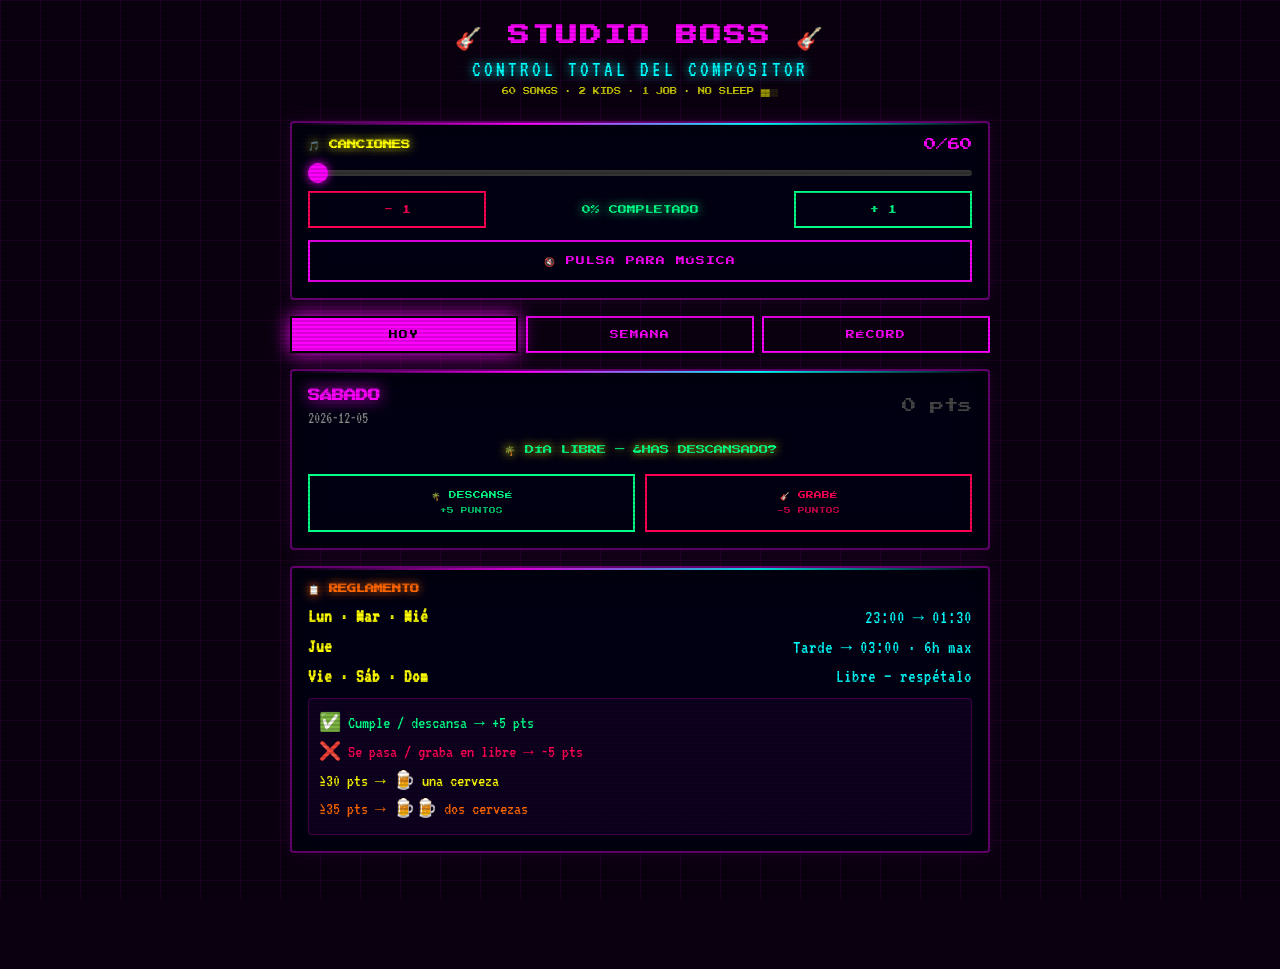
<file: index.html>
<!DOCTYPE html>
<html lang="es">
<head>
  <meta charset="UTF-8" />
  <meta name="viewport" content="width=device-width, initial-scale=1.0" />
  <title>🎸 Studio Boss</title>
  <link rel="preconnect" href="https://fonts.googleapis.com" />
  <link rel="preconnect" href="https://fonts.gstatic.com" crossorigin />
  <link href="https://fonts.googleapis.com/css2?family=Press+Start+2P&family=VT323&display=swap" rel="stylesheet" />
  <link rel="stylesheet" href="css/styles.css" />
  <script src="js/app.js" defer></script>
</head>
<body>
  <main class="app-shell">
    <header class="hero">
      <h1>🎸 Studio Boss 🎸</h1>
      <p class="hero-subtitle">Control total del compositor</p>
      <p class="hero-meta">60 songs · 2 kids · 1 job · no sleep ▓▓░░</p>
    </header>

    <section class="panel songs-panel" aria-labelledby="songs-title">
      <div class="panel-heading">
        <h2 id="songs-title">🎵 Canciones</h2>
        <span id="songsLabel" class="counter neon">0/60</span>
      </div>

      <label class="sr-only" for="songsRange">Número de canciones grabadas</label>
      <input id="songsRange" type="range" min="0" max="60" value="0" />

      <div class="songs-controls">
        <button id="minusSong" class="btn btn-danger" type="button">- 1</button>
        <span id="songsPct" class="progress-text">0% completado</span>
        <button id="plusSong" class="btn btn-success" type="button">+ 1</button>
      </div>

      <button id="musicBtn" class="music-btn" type="button">🔇 Pulsa para música</button>
    </section>

    <nav class="tabs" aria-label="Secciones de Studio Boss">
      <button class="tab-btn active" type="button" data-tab="hoy">Hoy</button>
      <button class="tab-btn" type="button" data-tab="semana">Semana</button>
      <button class="tab-btn" type="button" data-tab="historial">Récord</button>
    </nav>

    <section id="tab-hoy" class="tab-panel active" aria-live="polite"></section>
    <section id="tab-semana" class="tab-panel" aria-live="polite"></section>
    <section id="tab-historial" class="tab-panel" aria-live="polite"></section>

    <aside class="panel rules-panel" aria-labelledby="rules-title">
      <h2 id="rules-title">📋 Reglamento</h2>
      <ul class="rules-list">
        <li><strong>Lun · Mar · Mié</strong><span>23:00 → 01:30</span></li>
        <li><strong>Jue</strong><span>Tarde → 03:00 · 6h max</span></li>
        <li><strong>Vie · Sáb · Dom</strong><span>Libre — respétalo</span></li>
      </ul>
      <div class="score-rules">
        <p class="positive">✅ Cumple / descansa → +5 pts</p>
        <p class="negative">❌ Se pasa / graba en libre → -5 pts</p>
        <p class="reward">≥30 pts → 🍺 una cerveza</p>
        <p class="reward-strong">≥35 pts → 🍺🍺 dos cervezas</p>
      </div>
    </aside>
  </main>
</body>
</html>
</file>
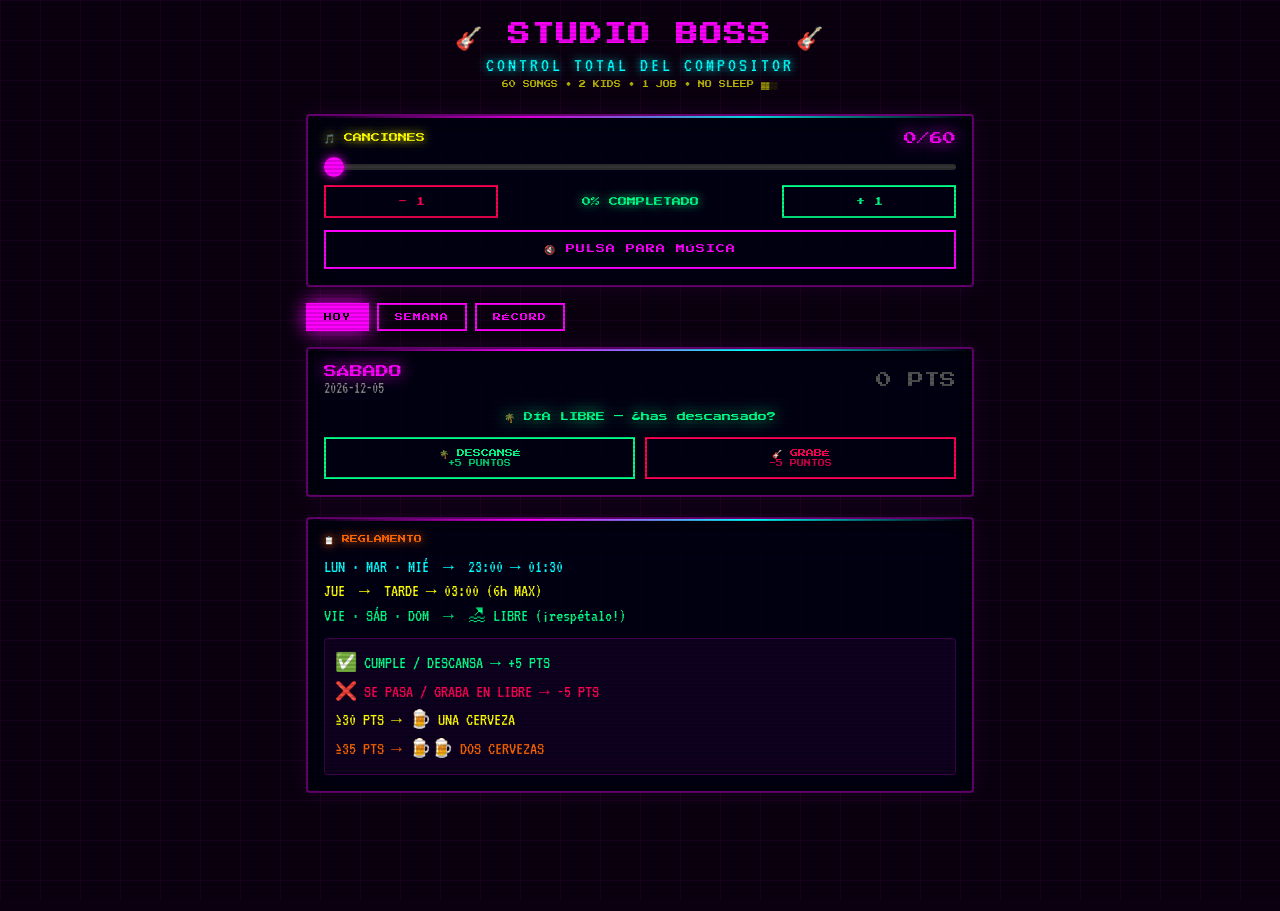
<file: studio-boss-3.html>
<!DOCTYPE html>
<html lang="es">
<head>
<meta charset="UTF-8">
<meta name="viewport" content="width=device-width, initial-scale=1.0">
<title>🎸 STUDIO BOSS</title>
<link href="https://fonts.googleapis.com/css2?family=Press+Start+2P&family=VT323&display=swap" rel="stylesheet">
<style>
  * { box-sizing: border-box; margin: 0; padding: 0; }

  body {
    min-height: 100vh;
    background: #0a0010;
    font-family: 'Courier New', monospace;
    color: #fff;
    overflow-x: hidden;
  }

  /* Grid background */
  body::before {
    content: '';
    position: fixed;
    top: 0; left: 0; right: 0; bottom: 0;
    background-image:
      linear-gradient(rgba(255,0,255,0.07) 1px, transparent 1px),
      linear-gradient(90deg, rgba(255,0,255,0.07) 1px, transparent 1px);
    background-size: 40px 40px;
    animation: gridMove 8s linear infinite;
    pointer-events: none;
    z-index: 0;
  }

  /* Scanlines */
  body::after {
    content: '';
    position: fixed;
    top: 0; left: 0; right: 0; bottom: 0;
    background: repeating-linear-gradient(0deg, transparent, transparent 2px, rgba(0,0,0,0.15) 2px, rgba(0,0,0,0.15) 4px);
    pointer-events: none;
    z-index: 9999;
  }

  @keyframes gridMove {
    0% { transform: perspective(500px) rotateX(20deg) translateY(0); }
    100% { transform: perspective(500px) rotateX(20deg) translateY(40px); }
  }
  @keyframes neonPulse {
    0%,100% { opacity:1; text-shadow: 0 0 10px currentColor, 0 0 20px currentColor, 0 0 40px currentColor; }
    50% { opacity:0.8; text-shadow: 0 0 5px currentColor, 0 0 10px currentColor; }
  }
  @keyframes blink { 0%,49%{opacity:1} 50%,100%{opacity:0} }
  @keyframes float { 0%,100%{transform:translateY(0)} 50%{transform:translateY(-8px)} }
  @keyframes rainbow {
    0%{color:#ff00ff} 16%{color:#ff6600} 33%{color:#ffff00}
    50%{color:#00ff88} 66%{color:#00ffff} 83%{color:#ff0055} 100%{color:#ff00ff}
  }

  .neon { animation: neonPulse 2s ease-in-out infinite; }
  .float { animation: float 3s ease-in-out infinite; }
  .blink { animation: blink 1s step-end infinite; }

  .wrap {
    position: relative;
    z-index: 1;
    max-width: 700px;
    margin: 0 auto;
    padding: 20px 16px 100px;
  }

  /* HEADER */
  .header { text-align: center; margin-bottom: 24px; }
  .header h1 {
    font-family: 'Press Start 2P', monospace;
    font-size: clamp(14px, 4vw, 22px);
    color: #ff00ff;
    line-height: 1.4;
    letter-spacing: 2px;
    animation: neonPulse 2s ease-in-out infinite;
  }
  .header .sub {
    font-family: 'VT323', monospace;
    font-size: 20px;
    color: #00ffff;
    margin-top: 4px;
    text-shadow: 0 0 10px #00ffff;
    letter-spacing: 3px;
  }
  .header .tiny {
    font-family: 'Press Start 2P', monospace;
    font-size: 7px;
    color: #ffff00;
    margin-top: 6px;
    opacity: 0.7;
  }

  /* PANEL */
  .panel {
    background: rgba(0,0,20,0.85);
    border: 2px solid rgba(255,0,255,0.4);
    border-radius: 4px;
    padding: 16px;
    box-shadow: 0 0 20px rgba(255,0,255,0.1), inset 0 0 30px rgba(0,0,0,0.5);
    position: relative;
    margin-bottom: 16px;
  }
  .panel::before {
    content: '';
    position: absolute;
    top: 0; left: 0; right: 0; height: 2px;
    background: linear-gradient(90deg, transparent, #ff00ff, #00ffff, transparent);
  }

  /* BUTTONS */
  .btn {
    border: 2px solid;
    padding: 10px 18px;
    cursor: pointer;
    font-family: 'Press Start 2P', monospace;
    font-size: 9px;
    transition: all 0.2s;
    text-transform: uppercase;
    background: transparent;
  }
  .btn:hover { transform: scale(1.05); }

  .tab-btn {
    background: transparent;
    border: 2px solid #ff00ff;
    color: #ff00ff;
    padding: 8px 16px;
    cursor: pointer;
    font-family: 'Press Start 2P', monospace;
    font-size: 8px;
    text-transform: uppercase;
    transition: all 0.2s;
    letter-spacing: 1px;
  }
  .tab-btn:hover, .tab-btn.active {
    background: #ff00ff;
    color: #000;
    box-shadow: 0 0 20px #ff00ff;
  }

  /* RANGE */
  input[type=range] {
    -webkit-appearance: none;
    width: 100%;
    height: 6px;
    border-radius: 3px;
    outline: none;
    cursor: pointer;
  }
  input[type=range]::-webkit-slider-thumb {
    -webkit-appearance: none;
    width: 20px; height: 20px;
    background: #ff00ff;
    border-radius: 50%;
    box-shadow: 0 0 10px #ff00ff;
    cursor: pointer;
  }

  textarea {
    background: rgba(0,255,255,0.05);
    border: 1px solid rgba(0,255,255,0.3);
    color: #00ffff;
    font-family: 'VT323', monospace;
    font-size: 16px;
    padding: 8px;
    width: 100%;
    resize: vertical;
    outline: none;
  }

  .day-card {
    border: 1px solid;
    padding: 12px;
    border-radius: 4px;
    transition: all 0.2s;
    position: relative;
    margin-bottom: 8px;
  }

  /* MUSIC BUTTON - always visible */
  #musicBtn {
    display: block;
    width: 100%;
    margin-top: 12px;
    padding: 12px;
    font-family: 'Press Start 2P', monospace;
    font-size: 9px;
    cursor: pointer;
    border: 2px solid #ff00ff;
    background: transparent;
    color: #ff00ff;
    transition: all 0.2s;
    letter-spacing: 1px;
  }
  #musicBtn.on {
    background: #ff00ff;
    color: #000;
    box-shadow: 0 0 20px #ff00ff;
  }

  ::-webkit-scrollbar { width: 6px; }
  ::-webkit-scrollbar-track { background: #0a0010; }
  ::-webkit-scrollbar-thumb { background: #ff00ff; border-radius: 3px; }
</style>
</head>
<body>
<div class="wrap">

  <!-- HEADER -->
  <div class="header">
    <h1>🎸 STUDIO BOSS 🎸</h1>
    <div class="sub">CONTROL TOTAL DEL COMPOSITOR</div>
    <div class="tiny">60 SONGS • 2 KIDS • 1 JOB • NO SLEEP ▓▓░░</div>
  </div>

  <!-- CANCIONES -->
  <div class="panel" id="songsPanel">
    <div style="display:flex;justify-content:space-between;align-items:center;margin-bottom:12px">
      <span style="font-family:'Press Start 2P',monospace;font-size:9px;color:#ffff00;text-shadow:0 0 10px #ffff00">🎵 CANCIONES</span>
      <span id="songsLabel" style="font-family:'Press Start 2P',monospace;font-size:13px;color:#ff00ff;text-shadow:0 0 15px #ff00ff" class="neon">0/60</span>
    </div>
    <input type="range" id="songsRange" min="0" max="60" value="0">
    <div style="display:flex;gap:8px;margin-top:10px">
      <button class="btn" style="border-color:#ff0055;color:#ff0055;flex:1" onclick="changeSongs(-1)">- 1</button>
      <div id="songsPct" style="flex:2;text-align:center;font-family:'Press Start 2P',monospace;font-size:9px;color:#00ff88;display:flex;align-items:center;justify-content:center;text-shadow:0 0 10px #00ff88">0% COMPLETADO</div>
      <button class="btn" style="border-color:#00ff88;color:#00ff88;flex:1" onclick="changeSongs(1)">+ 1</button>
    </div>
    <button id="musicBtn" onclick="toggleMusic()">🔇 PULSA PARA MÚSICA</button>
  </div>

  <!-- TABS -->
  <div style="display:flex;gap:8px;margin-bottom:16px;flex-wrap:wrap">
    <button class="tab-btn active" onclick="showTab('hoy',this)">HOY</button>
    <button class="tab-btn" onclick="showTab('semana',this)">SEMANA</button>
    <button class="tab-btn" onclick="showTab('historial',this)">RÉCORD</button>
  </div>

  <!-- TAB HOY -->
  <div id="tab-hoy"></div>

  <!-- TAB SEMANA -->
  <div id="tab-semana" style="display:none"></div>

  <!-- TAB HISTORIAL -->
  <div id="tab-historial" style="display:none"></div>

  <!-- REGLAS -->
  <div class="panel" style="margin-top:20px">
    <div style="font-family:'Press Start 2P',monospace;font-size:8px;color:#ff6600;margin-bottom:12px;text-shadow:0 0 10px #ff6600">📋 REGLAMENTO</div>
    <div style="font-family:'VT323',monospace;font-size:18px;color:#00ffff;margin-bottom:4px">LUN · MAR · MIÉ &nbsp;→&nbsp; 23:00 → 01:30</div>
    <div style="font-family:'VT323',monospace;font-size:18px;color:#ffff00;margin-bottom:4px">JUE &nbsp;→&nbsp; TARDE → 03:00 (6h MAX)</div>
    <div style="font-family:'VT323',monospace;font-size:18px;color:#00ff88;margin-bottom:12px">VIE · SÁB · DOM &nbsp;→&nbsp; 🏖 LIBRE (¡respétalo!)</div>
    <div style="background:rgba(255,0,255,0.05);border:1px solid rgba(255,0,255,0.2);border-radius:4px;padding:10px;font-family:'VT323',monospace;font-size:18px;line-height:1.6">
      <span style="color:#00ff88">✅ CUMPLE / DESCANSA → +5 PTS</span><br>
      <span style="color:#ff0055">❌ SE PASA / GRABA EN LIBRE → -5 PTS</span><br>
      <span style="color:#ffff00">≥30 PTS → 🍺 UNA CERVEZA</span><br>
      <span style="color:#ff6600">≥35 PTS → 🍺🍺 DOS CERVEZAS</span>
    </div>
  </div>

</div>

<script>
// ─── DATA ────────────────────────────────────────────────────────────────────
const SCHEDULE = {
  1:{allowed:true,label:'LUN',time:'23:00 → 01:30'},
  2:{allowed:true,label:'MAR',time:'23:00 → 01:30'},
  3:{allowed:true,label:'MIÉ',time:'23:00 → 01:30'},
  4:{allowed:true,label:'JUE',time:'TARDE → 03:00'},
  5:{allowed:false,label:'VIE'},
  6:{allowed:false,label:'SÁB'},
  0:{allowed:false,label:'DOM'},
};

function loadData() {
  try { return JSON.parse(localStorage.getItem('sboss')||'{"days":{},"songs":0}'); }
  catch { return {days:{},songs:0}; }
}
function saveData() {
  try { localStorage.setItem('sboss', JSON.stringify(data)); } catch{}
}

let data = loadData();

function getTodayKey() { return new Date().toISOString().split('T')[0]; }
function getWeekKey(d) {
  const dt = new Date(d);
  dt.setHours(0,0,0,0);
  dt.setDate(dt.getDate() - dt.getDay() + 1);
  return dt.toISOString().split('T')[0];
}
function getWeekDays(wk) {
  const s = new Date(wk);
  return Array.from({length:7},(_,i)=>{const d=new Date(s);d.setDate(s.getDate()+i);return d.toISOString().split('T')[0];});
}

// ─── SONGS ───────────────────────────────────────────────────────────────────
function changeSongs(delta) {
  data.songs = Math.max(0, Math.min(60, (data.songs||0) + delta));
  saveData(); updateSongsUI();
}
document.getElementById('songsRange').addEventListener('input', function() {
  data.songs = parseInt(this.value);
  saveData(); updateSongsUI();
});
function updateSongsUI() {
  const s = data.songs || 0;
  const pct = Math.round(s/60*100);
  document.getElementById('songsLabel').textContent = s+'/60';
  document.getElementById('songsPct').textContent = pct+'% COMPLETADO';
  document.getElementById('songsRange').value = s;
  document.getElementById('songsRange').style.background =
    `linear-gradient(90deg, #ff00ff ${pct}%, #333 ${pct}%)`;
}
updateSongsUI();

// ─── MUSIC ───────────────────────────────────────────────────────────────────
let audio = null;
let musicOn = false;
const AUDIO_SRC = "[data-uri]";

// Synth fallback
function playSynth() {
  const ctx = new (window.AudioContext || window.webkitAudioContext)();
  const notes = [
    [523,0.12],[659,0.12],[784,0.12],[1047,0.20],[0,0.08],
    [784,0.10],[880,0.10],[1047,0.25],[0,0.10],
    [659,0.10],[784,0.10],[880,0.10],[784,0.35],[0,0.15],
    [523,0.10],[587,0.10],[659,0.10],[784,0.10],[880,0.20],[0,0.10],
    [698,0.10],[784,0.10],[880,0.10],[1047,0.40],[0,0.20],
  ];
  let stopped = false; let tid = null;
  function loop() {
    if (stopped) return;
    let t = ctx.currentTime;
    notes.forEach(([f,d]) => {
      if (f > 0) {
        const osc = ctx.createOscillator();
        const g = ctx.createGain();
        osc.type = 'square'; osc.frequency.value = f;
        g.gain.setValueAtTime(0.08, t);
        g.gain.exponentialRampToValueAtTime(0.001, t+d-0.02);
        osc.connect(g); g.connect(ctx.destination);
        osc.start(t); osc.stop(t+d);
      }
      t += d;
    });
    const total = notes.reduce((a,[,d])=>a+d,0);
    tid = setTimeout(()=>{ if(!stopped) loop(); }, total*1000+200);
  }
  return { start(){ ctx.resume(); loop(); }, stop(){ stopped=true; clearTimeout(tid); try{ctx.suspend();}catch{} } };
}
let synth = null;

function toggleMusic() {
  const btn = document.getElementById('musicBtn');
  if (!musicOn) {
    btn.textContent = '⏳ CARGANDO...';
    if (!audio) {
      audio = new Audio(AUDIO_SRC);
      audio.loop = true;
    }
    const playPromise = audio.play();
    if (playPromise !== undefined) {
      playPromise.then(() => {
        musicOn = true;
        btn.textContent = '🔊 MÚSICA ON';
        btn.classList.add('on');
      }).catch(() => {
        // MP3 failed, use synth
        audio = null;
        synth = playSynth();
        synth.start();
        musicOn = true;
        btn.textContent = '🔊 MÚSICA ON (8bit)';
        btn.classList.add('on');
      });
    }
  } else {
    if (audio) { audio.pause(); audio.currentTime = 0; }
    if (synth) { synth.stop(); synth = null; }
    musicOn = false;
    btn.textContent = '🔇 MÚSICA OFF';
    btn.classList.remove('on');
  }
}

// ─── TABS ─────────────────────────────────────────────────────────────────────
let currentWeekKey = getWeekKey(new Date());

function showTab(name, btn) {
  ['hoy','semana','historial'].forEach(t => {
    document.getElementById('tab-'+t).style.display = 'none';
  });
  document.querySelectorAll('.tab-btn').forEach(b => b.classList.remove('active'));
  document.getElementById('tab-'+name).style.display = 'block';
  btn.classList.add('active');
  if (name==='hoy') renderHoy();
  if (name==='semana') renderSemana();
  if (name==='historial') renderHistorial();
}

// ─── HOY ─────────────────────────────────────────────────────────────────────
function renderHoy() {
  const el = document.getElementById('tab-hoy');
  const today = getTodayKey();
  const todayDow = new Date(today).getDay();
  const yd = new Date(today); yd.setDate(yd.getDate()-1);
  const yesterday = yd.toISOString().split('T')[0];
  const yesterdayDow = yd.getDay();
  let html = '';
  if (SCHEDULE[yesterdayDow] && SCHEDULE[yesterdayDow].allowed) {
    html += renderDayPanel(yesterday, yesterdayDow, true);
  }
  html += renderDayPanel(today, todayDow, false);
  el.innerHTML = html;
}

function renderDayPanel(dayKey, dow, isYesterday) {
  const sched = SCHEDULE[dow];
  const dd = data.days[dayKey] || {};
  const fullNames = ['Domingo','Lunes','Martes','Miércoles','Jueves','Viernes','Sábado'];
  const pts = dd.points || 0;
  const ptsColor = pts > 0 ? '#00ff88' : pts < 0 ? '#ff0055' : '#555';
  const borderColor = isYesterday ? 'rgba(0,255,255,0.4)' : 'rgba(255,0,255,0.4)';
  const labelColor = isYesterday ? '#00ffff' : '#ff00ff';

  let inner = '';
  if (!sched.allowed) {
    const cBg = dd.complied ? '#00ff88' : 'transparent';
    const cCol = dd.complied ? '#000' : '#00ff88';
    const vBg = dd.violated ? '#ff0055' : 'transparent';
    const vCol = dd.violated ? '#000' : '#ff0055';
    inner = `
      <div style="text-align:center;font-family:'Press Start 2P',monospace;font-size:9px;color:#00ff88;text-shadow:0 0 15px #00ff88;margin-bottom:14px">🌴 DÍA LIBRE — ¿has descansado?</div>
      <div style="display:flex;gap:10px">
        <button class="btn" style="flex:1;font-size:8px;border-color:#00ff88;color:${cCol};background:${cBg};${dd.complied?'box-shadow:0 0 20px #00ff88':''}" onclick="toggleDay('${dayKey}','complied')">🌴 DESCANSÉ<br><span style="font-size:7px;opacity:0.8">+5 PUNTOS</span></button>
        <button class="btn" style="flex:1;font-size:8px;border-color:#ff0055;color:${vCol};background:${vBg};${dd.violated?'box-shadow:0 0 20px #ff0055':''}" onclick="toggleDay('${dayKey}','violated')">🎸 GRABÉ<br><span style="font-size:7px;opacity:0.8">-5 PUNTOS</span></button>
      </div>
    `;
  } else {
    const cBg = dd.complied ? '#00ff88' : 'transparent';
    const cCol = dd.complied ? '#000' : '#00ff88';
    const vBg = dd.violated ? '#ff0055' : 'transparent';
    const vCol = dd.violated ? '#000' : '#ff0055';
    inner = `
      <div style="font-family:'VT323',monospace;font-size:22px;color:#ffff00;text-align:center;margin-bottom:16px;text-shadow:0 0 10px #ffff00">HORARIO: ${sched.time}</div>
      <div style="display:flex;gap:10px;margin-bottom:16px">
        <button class="btn" style="flex:1;font-size:8px;border-color:#00ff88;color:${cCol};background:${cBg};${dd.complied?'box-shadow:0 0 20px #00ff88':''}" onclick="toggleDay('${dayKey}','complied')">✅ CUMPLIDO<br><span style="font-size:7px;opacity:0.8">+5 PUNTOS</span></button>
        <button class="btn" style="flex:1;font-size:8px;border-color:#ff0055;color:${vCol};background:${vBg};${dd.violated?'box-shadow:0 0 20px #ff0055':''}" onclick="toggleDay('${dayKey}','violated')">❌ INCUMPLIDO<br><span style="font-size:7px;opacity:0.8">-5 PUNTOS</span></button>
      </div>
      <textarea rows="3" placeholder="Notas del día... ¿qué estás grabando?" oninput="saveNote('${dayKey}',this.value)">${dd.notes||''}</textarea>
    `;
  }

  return `
    <div class="panel" style="border-color:${borderColor};margin-bottom:16px">
      ${isYesterday ? `<div style="font-family:'Press Start 2P',monospace;font-size:7px;color:#00ffff;margin-bottom:12px;opacity:0.8">◀ AYER — ¿olvidaste registrar?</div>` : ''}
      <div style="display:flex;justify-content:space-between;align-items:center;margin-bottom:16px">
        <div>
          <div style="font-family:'Press Start 2P',monospace;font-size:13px;color:${labelColor};text-shadow:0 0 15px ${labelColor}">${fullNames[dow].toUpperCase()}</div>
          <div style="font-family:'VT323',monospace;font-size:16px;color:#888;margin-top:2px">${dayKey}</div>
        </div>
        <div style="font-family:'Press Start 2P',monospace;font-size:16px;color:${ptsColor};text-shadow:${pts!==0?`0 0 20px ${ptsColor}`:'none'}">${pts>0?'+':''}${pts} PTS</div>
      </div>
      ${inner}
    </div>`;
}

function toggleDay(dayKey, type) {
  const dd = data.days[dayKey] || {};
  if (type === 'complied') {
    dd.complied = !dd.complied;
    if (dd.complied) { dd.violated = false; dd.points = 5; }
    else dd.points = 0;
  } else {
    dd.violated = !dd.violated;
    if (dd.violated) { dd.complied = false; dd.points = -5; }
    else dd.points = 0;
  }
  data.days[dayKey] = dd;
  saveData();
  renderHoy();
}

function saveNote(dayKey, val) {
  if (!data.days[dayKey]) data.days[dayKey] = {};
  data.days[dayKey].notes = val;
  saveData();
}

// ─── SEMANA ───────────────────────────────────────────────────────────────────
function renderSemana() {
  const el = document.getElementById('tab-semana');
  const days = getWeekDays(currentWeekKey);
  const pts = days.reduce((a,d) => a + (data.days[d]?.points||0), 0);
  const beer = pts >= 35 ? '🍺🍺 DOS CERVEZAS, MAESTRO!' : pts >= 30 ? '🍺 UNA CERVEZA BIEN GANADA!' : '🚫 Sin cerveza esta semana...';
  const beerColor = pts >= 30 ? '#ffff00' : '#ff0055';
  const barPct = Math.min(100, Math.max(0, pts/35*100));
  const barColor = pts >= 35 ? '#ff6600' : pts >= 30 ? '#ffff00' : '#ff00ff';

  const wStart = new Date(currentWeekKey);
  const wEnd = new Date(currentWeekKey); wEnd.setDate(wEnd.getDate()+6);
  const fmt = d => `${d.getDate()}/${d.getMonth()+1}`;
  const isNow = currentWeekKey === getWeekKey(new Date());
  const title = isNow ? 'ESTA SEMANA' : `${fmt(wStart)} - ${fmt(wEnd)}`;

  const dowLabels = ['DOM','LUN','MAR','MIÉ','JUE','VIE','SÁB'];
  const today = getTodayKey();

  let daysHtml = days.map(dayKey => {
    const dow = new Date(dayKey).getDay();
    const sched = SCHEDULE[dow];
    const dd = data.days[dayKey] || {};
    const isToday = dayKey === today;
    let bc = '#333', bg = 'rgba(0,0,20,0.6)';
    if (dd.complied) { bc='#00ff88'; bg='rgba(0,255,136,0.05)'; }
    else if (dd.violated) { bc='#ff0055'; bg='rgba(255,0,85,0.05)'; }
    else if (isToday) { bc='#ff00ff'; bg='rgba(255,0,255,0.05)'; }
    const pts2 = dd.points || 0;
    const ptsStr = sched.allowed ? (pts2 > 0 ? '+'+pts2 : pts2 || '···') : '';

    let btns = '';
    const cBg = dd.complied ? '#00ff88' : 'transparent';
    const cCol = dd.complied ? '#000' : '#00ff88';
    const vBg = dd.violated ? '#ff0055' : 'transparent';
    const vCol = dd.violated ? '#000' : '#ff0055';
    if (sched.allowed) {
      btns = `<div style="display:flex;gap:8px;margin-top:10px">
        <button class="btn" style="flex:1;font-size:7px;padding:6px 8px;border-color:#00ff88;color:${cCol};background:${cBg}" onclick="toggleDay('${dayKey}','complied');renderSemana()">✅ CUMPLIÓ</button>
        <button class="btn" style="flex:1;font-size:7px;padding:6px 8px;border-color:#ff0055;color:${vCol};background:${vBg}" onclick="toggleDay('${dayKey}','violated');renderSemana()">❌ SE PASÓ</button>
      </div>`;
    } else {
      btns = `<div style="display:flex;gap:8px;margin-top:10px">
        <button class="btn" style="flex:1;font-size:7px;padding:6px 8px;border-color:#00ff88;color:${cCol};background:${cBg}" onclick="toggleDay('${dayKey}','complied');renderSemana()">🌴 DESCANSÓ</button>
        <button class="btn" style="flex:1;font-size:7px;padding:6px 8px;border-color:#ff0055;color:${vCol};background:${vBg}" onclick="toggleDay('${dayKey}','violated');renderSemana()">🎸 GRABÓ</button>
      </div>`;
    }

    return `<div class="day-card" style="border-color:${bc};background:${bg}">
      ${isToday ? `<div style="position:absolute;top:6px;right:8px;font-family:'Press Start 2P',monospace;font-size:6px;color:#ff00ff;animation:blink 1s step-end infinite">◀ HOY</div>` : ''}
      <div style="display:flex;align-items:center;gap:12px">
        <div style="font-family:'Press Start 2P',monospace;font-size:10px;color:${!sched.allowed?'#2a3a2a':isToday?'#ff00ff':'#fff'};min-width:36px">${dowLabels[dow]}</div>
        <div style="font-family:'VT323',monospace;font-size:16px;color:#666;flex:1">${!sched.allowed?'🌴 libre':sched.time}</div>
        <div style="font-family:'Press Start 2P',monospace;font-size:11px;color:${pts2>0?'#00ff88':pts2<0?'#ff0055':'#444'}">${ptsStr}</div>
      </div>
      ${btns}
    </div>`;
  }).join('');

  el.innerHTML = `
    <div style="display:flex;align-items:center;justify-content:space-between;margin-bottom:16px">
      <button class="btn" style="border-color:#ff00ff;color:#ff00ff" onclick="prevWeek()">◀</button>
      <div style="font-family:'Press Start 2P',monospace;font-size:9px;color:#ff00ff;text-shadow:0 0 10px #ff00ff">${title}</div>
      <button class="btn" style="border-color:#ff00ff;color:#ff00ff" onclick="nextWeek()">▶</button>
    </div>
    <div class="panel" style="text-align:center;margin-bottom:16px">
      <div style="font-family:'Press Start 2P',monospace;font-size:20px;color:${beerColor};text-shadow:0 0 20px ${beerColor};margin-bottom:8px">${pts} PTS</div>
      <div style="font-family:'Press Start 2P',monospace;font-size:9px;color:${pts>=30?'#00ff88':'#ff6600'};margin-bottom:6px">${beer}</div>
      <div style="height:10px;background:#222;border-radius:5px;overflow:hidden;margin-top:12px">
        <div style="height:100%;width:${barPct}%;background:${barColor};border-radius:5px;transition:width 0.5s"></div>
      </div>
      <div style="display:flex;justify-content:space-between;font-family:'VT323',monospace;font-size:14px;color:#555;margin-top:4px">
        <span>0</span><span style="color:#ffff00">30🍺</span><span style="color:#ff6600">35🍺🍺</span>
      </div>
    </div>
    ${daysHtml}
  `;
}

function prevWeek() {
  const d = new Date(currentWeekKey); d.setDate(d.getDate()-7);
  currentWeekKey = getWeekKey(d); renderSemana();
}
function nextWeek() {
  const d = new Date(currentWeekKey); d.setDate(d.getDate()+7);
  currentWeekKey = getWeekKey(d); renderSemana();
}

// ─── HISTORIAL ────────────────────────────────────────────────────────────────
function renderHistorial() {
  const el = document.getElementById('tab-historial');
  const allDays = Object.entries(data.days).sort((a,b)=>b[0].localeCompare(a[0]));
  const weekMap = {};
  allDays.forEach(([dk,dd]) => {
    const wk = getWeekKey(new Date(dk));
    weekMap[wk] = (weekMap[wk]||0) + (dd.points||0);
  });
  const weeks = Object.entries(weekMap).sort((a,b)=>b[0].localeCompare(a[0]));

  if (!weeks.length) {
    el.innerHTML = `<div class="panel" style="text-align:center;padding:40px"><div style="font-family:'Press Start 2P',monospace;font-size:9px;color:#444;line-height:2">NO HAY DATOS AÚN<br><span style="font-size:7px">Empieza a registrar</span></div></div>`;
    return;
  }

  const weeksHtml = weeks.map(([wk,pts]) => {
    const beer = pts>=35?'🍺🍺':pts>=30?'🍺':'🚫';
    const s = new Date(wk), e = new Date(wk); e.setDate(e.getDate()+6);
    const fmt = d => `${d.getDate()}/${d.getMonth()+1}`;
    const c = pts>=30?'#ffff00':pts<0?'#ff0055':'#fff';
    return `<div style="display:flex;justify-content:space-between;align-items:center;padding:10px 12px;background:rgba(255,0,255,0.03);border:1px solid ${pts>=30?'rgba(255,215,0,0.3)':'rgba(255,0,255,0.15)'};border-radius:4px;margin-bottom:10px">
      <div style="font-family:'Press Start 2P',monospace;font-size:7px;color:#888">${fmt(s)} - ${fmt(e)}</div>
      <div style="display:flex;align-items:center;gap:12px">
        <div style="font-family:'Press Start 2P',monospace;font-size:12px;color:${c};${pts>=30?'text-shadow:0 0 10px #ffff00':''}">${pts>0?'+':''}${pts}</div>
        <span style="font-size:20px">${beer}</span>
      </div>
    </div>`;
  }).join('');

  const totalC = allDays.filter(([,d])=>d.complied).length;
  const totalV = allDays.filter(([,d])=>d.violated).length;
  const beerW = weeks.filter(([,p])=>p>=30).length;

  el.innerHTML = `
    <div class="panel">
      <div style="font-family:'Press Start 2P',monospace;font-size:8px;color:#ff00ff;margin-bottom:16px;text-shadow:0 0 10px #ff00ff">🏆 HISTORIAL SEMANAL</div>
      ${weeksHtml}
      <div style="margin-top:20px;padding:12px;background:rgba(0,255,255,0.03);border:1px solid rgba(0,255,255,0.15);border-radius:4px">
        <div style="font-family:'Press Start 2P',monospace;font-size:7px;color:#00ffff;margin-bottom:10px">ESTADÍSTICAS</div>
        <div style="font-family:'VT323',monospace;font-size:18px;line-height:1.8;color:#aaa">
          <div>✅ Días cumplidos: <span style="color:#00ff88">${totalC}</span></div>
          <div>❌ Días fallados: <span style="color:#ff0055">${totalV}</span></div>
          <div>🍺 Semanas con cerveza: <span style="color:#ffff00">${beerW}</span></div>
          <div>🎵 Canciones grabadas: <span style="color:#ff00ff">${data.songs||0}</span></div>
        </div>
      </div>
    </div>`;
}

// ─── INIT ─────────────────────────────────────────────────────────────────────
renderHoy();
</script>
</body>
</html>
</file>
<file: css/styles.css>
:root {
  --bg: #0a0010;
  --panel: rgba(0, 0, 20, 0.86);
  --panel-strong: rgba(0, 0, 0, 0.35);
  --magenta: #ff00ff;
  --cyan: #00ffff;
  --green: #00ff88;
  --red: #ff0055;
  --yellow: #ffff00;
  --orange: #ff6600;
  --muted: #888;
  --dim: #444;
  --white: #ffffff;
}

* {
  box-sizing: border-box;
  margin: 0;
  padding: 0;
}

body {
  min-height: 100vh;
  background: var(--bg);
  color: var(--white);
  font-family: "Courier New", monospace;
  overflow-x: hidden;
}

body::before {
  content: "";
  position: fixed;
  inset: 0;
  z-index: 0;
  pointer-events: none;
  background-image:
    linear-gradient(rgba(255, 0, 255, 0.07) 1px, transparent 1px),
    linear-gradient(90deg, rgba(255, 0, 255, 0.07) 1px, transparent 1px);
  background-size: 40px 40px;
  animation: gridMove 8s linear infinite;
}

body::after {
  content: "";
  position: fixed;
  inset: 0;
  z-index: 9999;
  pointer-events: none;
  background: repeating-linear-gradient(
    0deg,
    transparent,
    transparent 2px,
    rgba(0, 0, 0, 0.15) 2px,
    rgba(0, 0, 0, 0.15) 4px
  );
}

button,
input,
textarea {
  font: inherit;
}

button {
  cursor: pointer;
}

.app-shell {
  position: relative;
  z-index: 1;
  width: min(700px, calc(100% - 32px));
  margin: 0 auto;
  padding: 20px 0 100px;
}

.hero {
  margin-bottom: 24px;
  text-align: center;
}

.hero h1 {
  color: var(--magenta);
  font-family: "Press Start 2P", monospace;
  font-size: clamp(0.9rem, 4vw, 1.35rem);
  line-height: 1.45;
  letter-spacing: 2px;
  text-transform: uppercase;
  animation: neonPulse 2s ease-in-out infinite;
}

.hero-subtitle {
  margin-top: 8px;
  color: var(--cyan);
  font-family: "VT323", monospace;
  font-size: 1.35rem;
  letter-spacing: 3px;
  text-shadow: 0 0 10px var(--cyan);
  text-transform: uppercase;
}

.hero-meta {
  margin-top: 8px;
  color: var(--yellow);
  font-family: "Press Start 2P", monospace;
  font-size: 0.45rem;
  opacity: 0.75;
  text-transform: uppercase;
}

.panel {
  position: relative;
  margin-bottom: 16px;
  padding: 16px;
  border: 2px solid rgba(255, 0, 255, 0.4);
  border-radius: 4px;
  background: var(--panel);
  box-shadow: 0 0 20px rgba(255, 0, 255, 0.1), inset 0 0 30px rgba(0, 0, 0, 0.5);
}

.panel::before {
  content: "";
  position: absolute;
  top: 0;
  left: 0;
  right: 0;
  height: 2px;
  background: linear-gradient(90deg, transparent, var(--magenta), var(--cyan), transparent);
}

.panel-heading {
  display: flex;
  align-items: center;
  justify-content: space-between;
  gap: 16px;
  margin-bottom: 12px;
}

.panel-heading h2,
.rules-panel h2 {
  color: var(--yellow);
  font-family: "Press Start 2P", monospace;
  font-size: 0.58rem;
  text-transform: uppercase;
  text-shadow: 0 0 10px var(--yellow);
}

.counter {
  color: var(--magenta);
  font-family: "Press Start 2P", monospace;
  font-size: 0.78rem;
}

#songsRange {
  appearance: none;
  width: 100%;
  height: 6px;
  border-radius: 3px;
  outline: none;
  cursor: pointer;
  background: linear-gradient(90deg, var(--magenta) 0%, #333 0%);
}

#songsRange::-webkit-slider-thumb {
  appearance: none;
  width: 20px;
  height: 20px;
  border-radius: 50%;
  background: var(--magenta);
  box-shadow: 0 0 10px var(--magenta);
  cursor: pointer;
}

#songsRange::-moz-range-thumb {
  width: 20px;
  height: 20px;
  border: none;
  border-radius: 50%;
  background: var(--magenta);
  box-shadow: 0 0 10px var(--magenta);
  cursor: pointer;
}

.songs-controls {
  display: flex;
  align-items: stretch;
  gap: 8px;
  margin-top: 10px;
}

.progress-text {
  flex: 2;
  display: flex;
  align-items: center;
  justify-content: center;
  color: var(--green);
  font-family: "Press Start 2P", monospace;
  font-size: 0.55rem;
  line-height: 1.5;
  text-align: center;
  text-shadow: 0 0 10px var(--green);
  text-transform: uppercase;
}

.btn,
.music-btn,
.tab-btn {
  border: 2px solid currentColor;
  background: transparent;
  color: var(--magenta);
  font-family: "Press Start 2P", monospace;
  font-size: 0.55rem;
  line-height: 1.5;
  text-transform: uppercase;
  transition: transform 0.2s, box-shadow 0.2s, background 0.2s, color 0.2s;
}

.btn {
  flex: 1;
  padding: 10px 14px;
}

.btn:hover,
.music-btn:hover,
.tab-btn:hover {
  transform: scale(1.04);
}

.btn-success {
  color: var(--green);
}

.btn-danger {
  color: var(--red);
}

.music-btn {
  display: block;
  width: 100%;
  margin-top: 12px;
  padding: 12px;
  letter-spacing: 1px;
}

.music-btn.on {
  background: var(--magenta);
  color: #000;
  box-shadow: 0 0 20px var(--magenta);
}

.tabs {
  display: flex;
  flex-wrap: wrap;
  gap: 8px;
  margin-bottom: 16px;
}

.tab-btn {
  flex: 1 1 130px;
  padding: 10px 16px;
  letter-spacing: 1px;
}

.tab-btn.active {
  background: var(--magenta);
  color: #000;
  box-shadow: 0 0 20px var(--magenta);
}

.tab-panel {
  display: none;
}

.tab-panel.active {
  display: block;
}

.day-panel {
  border-color: rgba(255, 0, 255, 0.4);
}

.day-panel.yesterday {
  border-color: rgba(0, 255, 255, 0.4);
}

.yesterday-tag {
  margin-bottom: 12px;
  color: var(--cyan);
  font-family: "Press Start 2P", monospace;
  font-size: 0.45rem;
  opacity: 0.85;
  text-transform: uppercase;
}

.day-head {
  display: flex;
  align-items: center;
  justify-content: space-between;
  gap: 14px;
  margin-bottom: 16px;
}

.day-title {
  color: var(--magenta);
  font-family: "Press Start 2P", monospace;
  font-size: 0.78rem;
  line-height: 1.5;
  text-transform: uppercase;
  text-shadow: 0 0 15px currentColor;
}

.yesterday .day-title {
  color: var(--cyan);
}

.day-date {
  margin-top: 4px;
  color: var(--muted);
  font-family: "VT323", monospace;
  font-size: 1rem;
}

.day-points {
  color: var(--dim);
  font-family: "Press Start 2P", monospace;
  font-size: 0.9rem;
  line-height: 1.4;
  text-align: right;
}

.day-points.positive {
  color: var(--green);
  text-shadow: 0 0 20px var(--green);
}

.day-points.negative {
  color: var(--red);
  text-shadow: 0 0 20px var(--red);
}

.day-message,
.day-time {
  margin-bottom: 16px;
  color: var(--yellow);
  font-family: "VT323", monospace;
  font-size: 1.35rem;
  text-align: center;
  text-shadow: 0 0 10px var(--yellow);
}

.day-message.free {
  color: var(--green);
  font-family: "Press Start 2P", monospace;
  font-size: 0.58rem;
  line-height: 1.8;
  text-transform: uppercase;
}

.action-row {
  display: flex;
  gap: 10px;
  margin-bottom: 16px;
}

.action-row:last-child {
  margin-bottom: 0;
}

.action-btn {
  min-height: 58px;
  font-size: 0.48rem;
}

.action-btn.active.success {
  background: var(--green);
  color: #000;
  box-shadow: 0 0 20px var(--green);
}

.action-btn.active.danger {
  background: var(--red);
  color: #000;
  box-shadow: 0 0 20px var(--red);
}

.action-btn span {
  display: block;
  margin-top: 4px;
  font-size: 0.42rem;
  opacity: 0.8;
}

textarea {
  width: 100%;
  min-height: 90px;
  padding: 10px;
  border: 1px solid rgba(0, 255, 255, 0.3);
  border-radius: 4px;
  background: rgba(0, 255, 255, 0.05);
  color: var(--cyan);
  font-family: "VT323", monospace;
  font-size: 1.05rem;
  outline: none;
  resize: vertical;
}

.week-header {
  display: flex;
  align-items: center;
  justify-content: space-between;
  gap: 12px;
  margin-bottom: 16px;
}

.week-header-title {
  color: var(--magenta);
  font-family: "Press Start 2P", monospace;
  font-size: 0.58rem;
  line-height: 1.6;
  text-align: center;
  text-shadow: 0 0 10px var(--magenta);
  text-transform: uppercase;
}

.week-summary {
  text-align: center;
}

.week-points {
  margin-bottom: 10px;
  color: var(--yellow);
  font-family: "Press Start 2P", monospace;
  font-size: 1.1rem;
  text-shadow: 0 0 20px currentColor;
}

.week-reward {
  margin-bottom: 10px;
  color: var(--orange);
  font-family: "Press Start 2P", monospace;
  font-size: 0.52rem;
  line-height: 1.7;
  text-transform: uppercase;
}

.week-reward.unlocked {
  color: var(--green);
}

.progress-bar {
  height: 10px;
  margin-top: 12px;
  overflow: hidden;
  border-radius: 5px;
  background: #222;
}

.progress-bar-fill {
  height: 100%;
  width: 0;
  border-radius: 5px;
  background: var(--magenta);
  transition: width 0.5s ease;
}

.progress-scale {
  display: flex;
  justify-content: space-between;
  margin-top: 4px;
  color: #555;
  font-family: "VT323", monospace;
  font-size: 0.9rem;
}

.week-day-card {
  position: relative;
  margin-bottom: 10px;
  padding: 12px;
  border: 1px solid #333;
  border-radius: 4px;
  background: rgba(0, 0, 20, 0.6);
}

.week-day-main {
  display: flex;
  align-items: center;
  gap: 12px;
}

.week-day-name {
  min-width: 40px;
  color: var(--white);
  font-family: "Press Start 2P", monospace;
  font-size: 0.58rem;
}

.week-day-info {
  flex: 1;
  color: #666;
  font-family: "VT323", monospace;
  font-size: 1rem;
}

.week-day-score {
  color: #444;
  font-family: "Press Start 2P", monospace;
  font-size: 0.58rem;
}

.today-flag {
  position: absolute;
  top: 6px;
  right: 8px;
  color: var(--magenta);
  font-family: "Press Start 2P", monospace;
  font-size: 0.38rem;
  animation: blink 1s step-end infinite;
}

.week-card-actions {
  display: flex;
  gap: 8px;
  margin-top: 10px;
}

.week-card-actions .btn {
  padding: 7px 8px;
  font-size: 0.42rem;
}

.history-empty {
  padding: 40px 20px;
  color: #444;
  font-family: "Press Start 2P", monospace;
  font-size: 0.55rem;
  line-height: 2;
  text-align: center;
  text-transform: uppercase;
}

.history-week {
  display: flex;
  align-items: center;
  justify-content: space-between;
  gap: 12px;
  margin-bottom: 10px;
  padding: 10px 12px;
  border: 1px solid rgba(255, 0, 255, 0.15);
  border-radius: 4px;
  background: rgba(255, 0, 255, 0.03);
}

.history-range {
  color: #888;
  font-family: "Press Start 2P", monospace;
  font-size: 0.45rem;
}

.history-score {
  display: flex;
  align-items: center;
  gap: 12px;
  color: var(--white);
  font-family: "Press Start 2P", monospace;
  font-size: 0.68rem;
}

.stats-box {
  margin-top: 20px;
  padding: 12px;
  border: 1px solid rgba(0, 255, 255, 0.15);
  border-radius: 4px;
  background: rgba(0, 255, 255, 0.03);
}

.stats-title {
  margin-bottom: 10px;
  color: var(--cyan);
  font-family: "Press Start 2P", monospace;
  font-size: 0.45rem;
  text-transform: uppercase;
}

.stats-list {
  color: #aaa;
  font-family: "VT323", monospace;
  font-size: 1.1rem;
  line-height: 1.8;
  list-style: none;
}

.rules-panel h2 {
  margin-bottom: 12px;
  color: var(--orange);
  text-shadow: 0 0 10px var(--orange);
}

.rules-list {
  display: grid;
  gap: 8px;
  margin-bottom: 12px;
  font-family: "VT323", monospace;
  font-size: 1.18rem;
  list-style: none;
}

.rules-list li {
  display: flex;
  justify-content: space-between;
  gap: 14px;
  color: var(--cyan);
}

.rules-list strong {
  color: var(--yellow);
  white-space: nowrap;
}

.score-rules {
  padding: 10px;
  border: 1px solid rgba(255, 0, 255, 0.2);
  border-radius: 4px;
  background: rgba(255, 0, 255, 0.05);
  font-family: "VT323", monospace;
  font-size: 1.12rem;
  line-height: 1.6;
}

.positive { color: var(--green); }
.negative { color: var(--red); }
.reward { color: var(--yellow); }
.reward-strong { color: var(--orange); }

.neon {
  animation: neonPulse 2s ease-in-out infinite;
}

.sr-only {
  position: absolute;
  width: 1px;
  height: 1px;
  padding: 0;
  overflow: hidden;
  clip: rect(0, 0, 0, 0);
  white-space: nowrap;
  border: 0;
}

::-webkit-scrollbar {
  width: 6px;
}

::-webkit-scrollbar-track {
  background: var(--bg);
}

::-webkit-scrollbar-thumb {
  border-radius: 3px;
  background: var(--magenta);
}

@keyframes gridMove {
  from { transform: perspective(500px) rotateX(20deg) translateY(0); }
  to { transform: perspective(500px) rotateX(20deg) translateY(40px); }
}

@keyframes neonPulse {
  0%, 100% { opacity: 1; text-shadow: 0 0 10px currentColor, 0 0 20px currentColor, 0 0 40px currentColor; }
  50% { opacity: 0.82; text-shadow: 0 0 5px currentColor, 0 0 10px currentColor; }
}

@keyframes blink {
  0%, 49% { opacity: 1; }
  50%, 100% { opacity: 0; }
}

@media (max-width: 560px) {
  .app-shell {
    width: min(100% - 20px, 700px);
    padding-top: 14px;
  }

  .songs-controls,
  .action-row,
  .week-card-actions {
    flex-direction: column;
  }

  .rules-list li,
  .week-day-main,
  .day-head {
    align-items: flex-start;
    flex-direction: column;
  }

  .day-points {
    text-align: left;
  }
}
</file>
